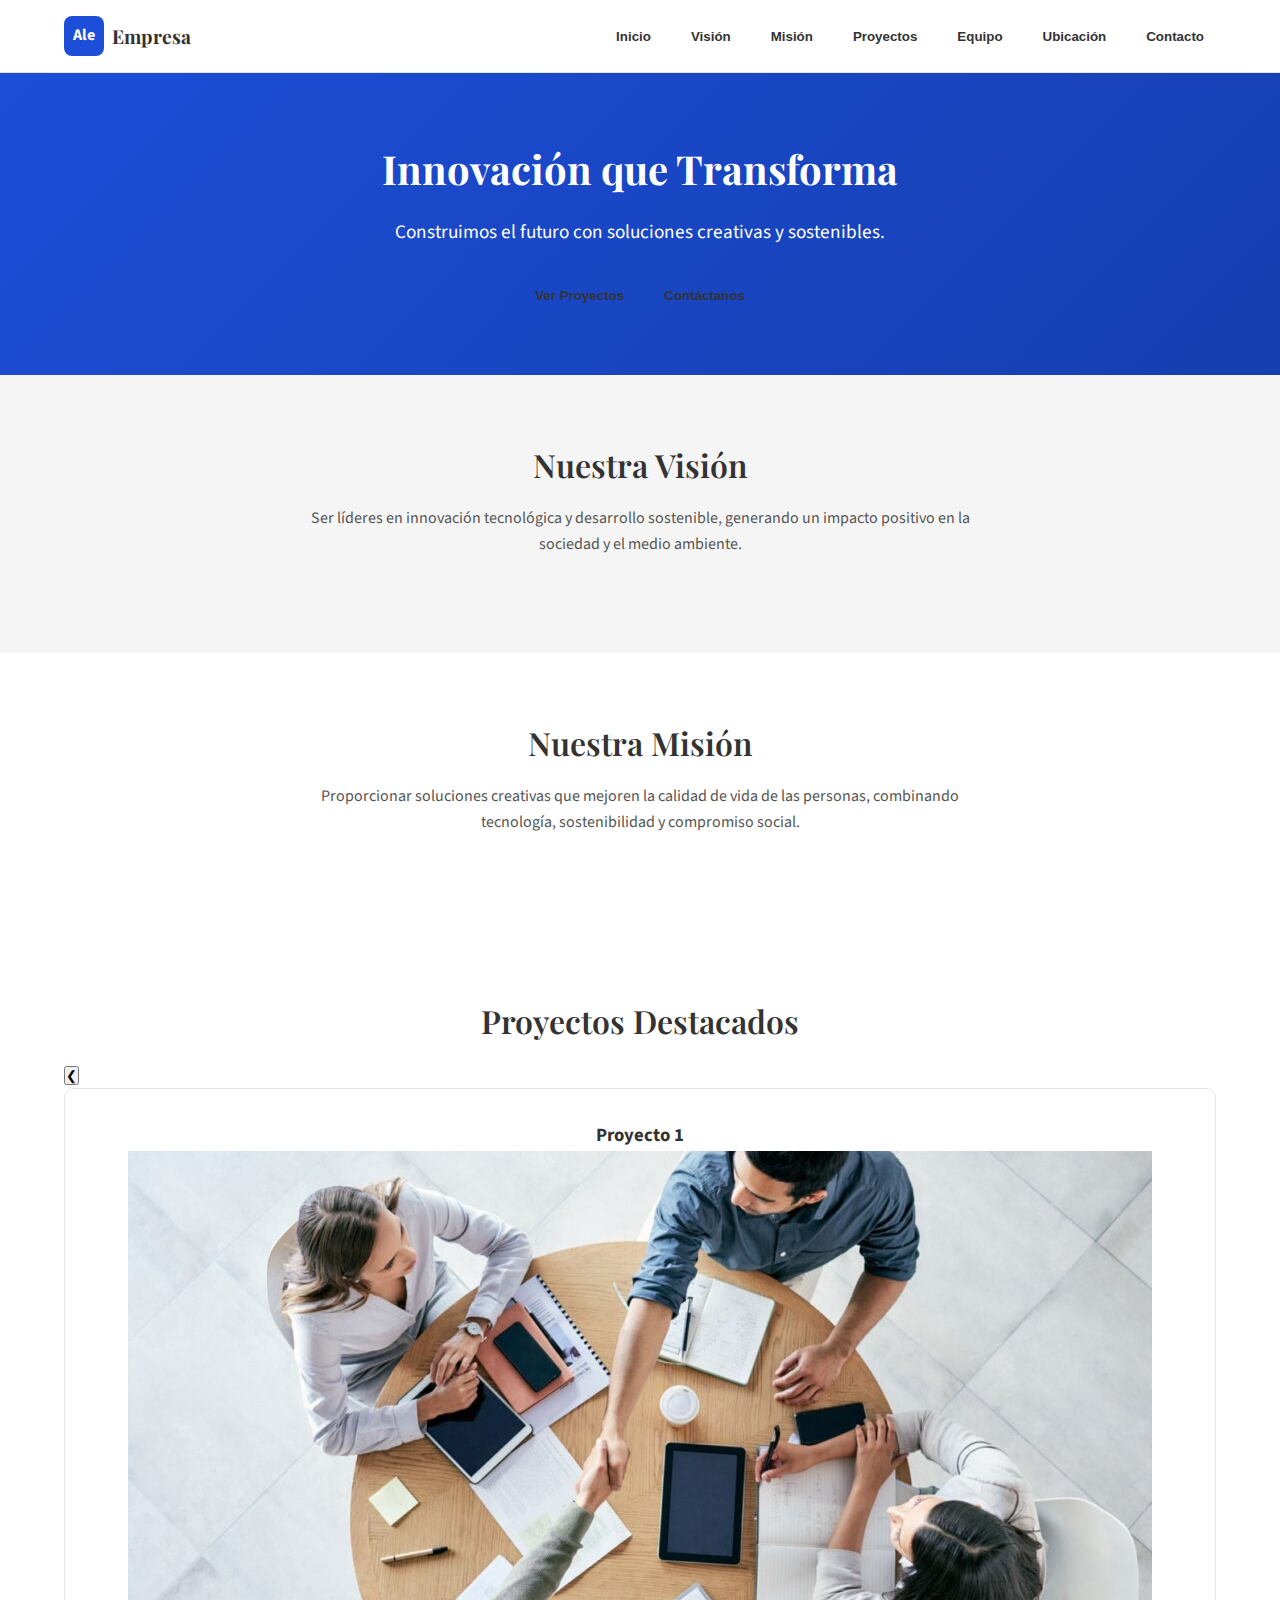
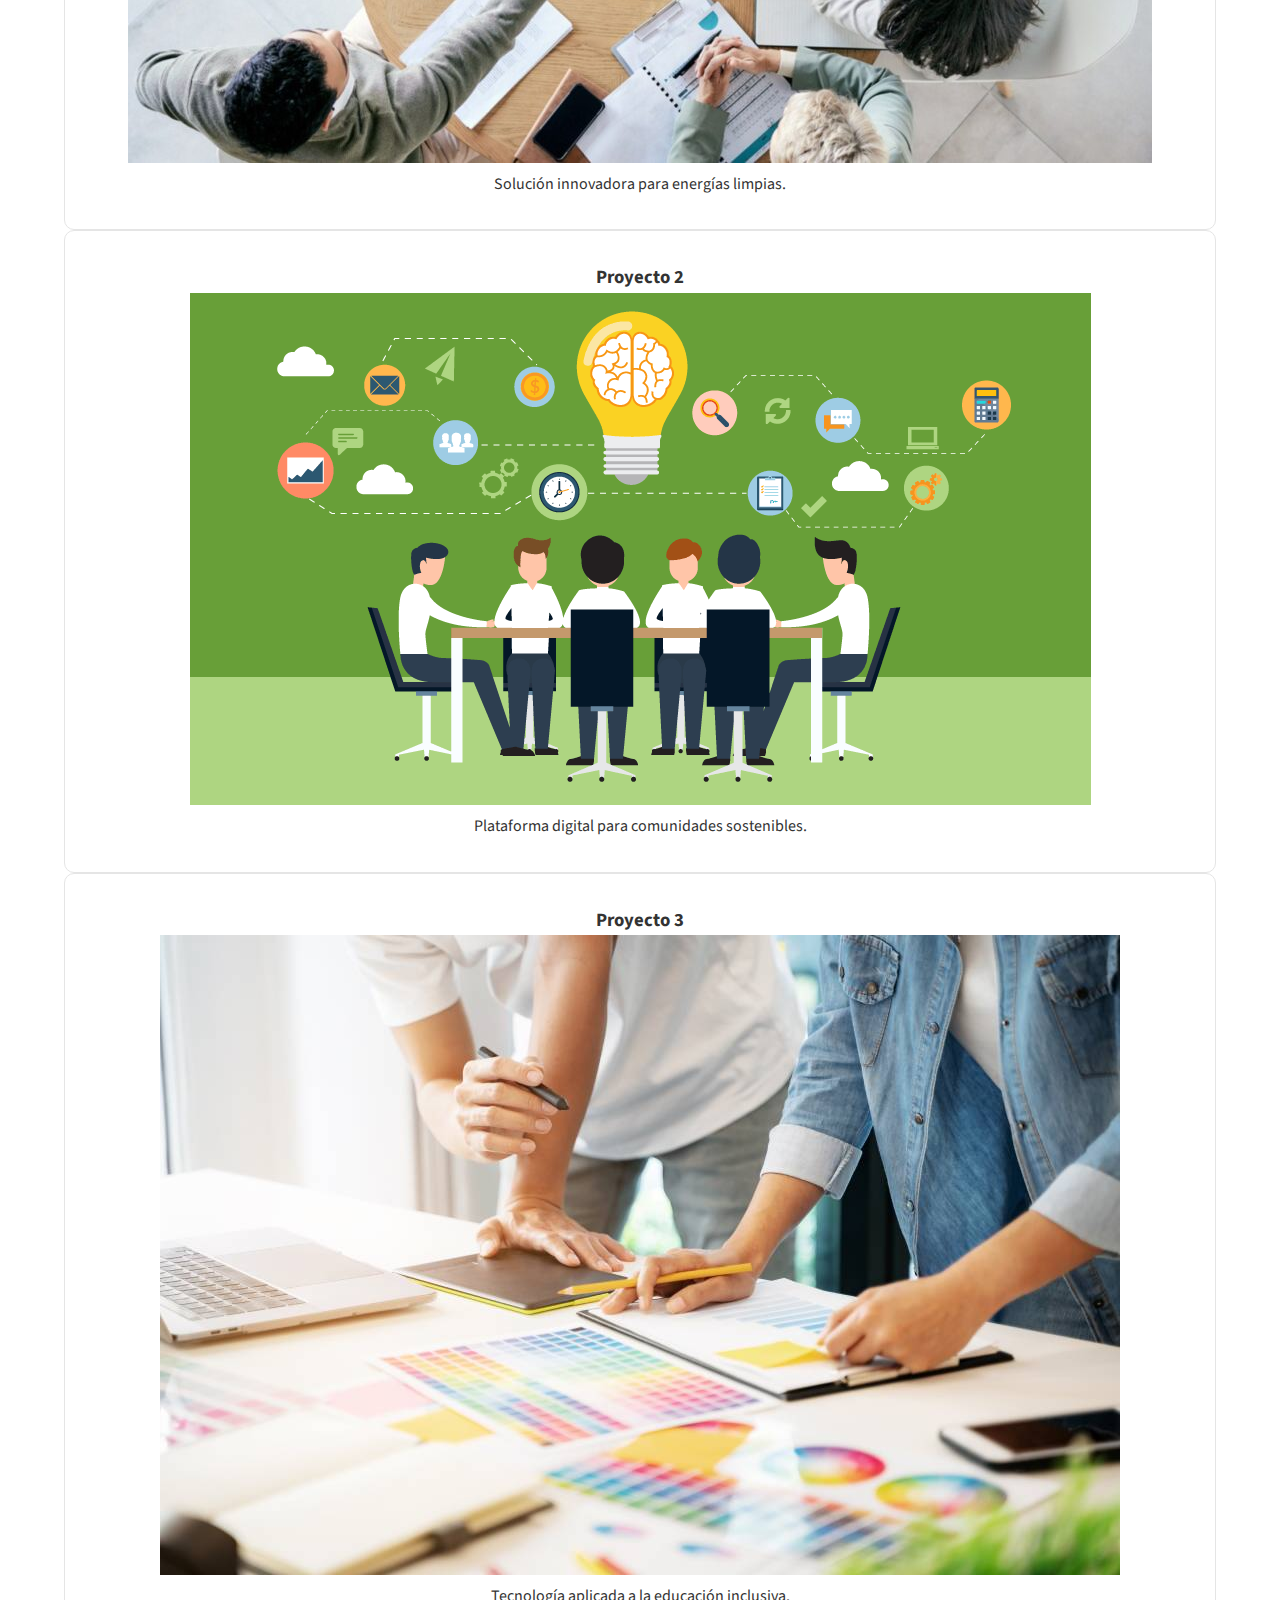
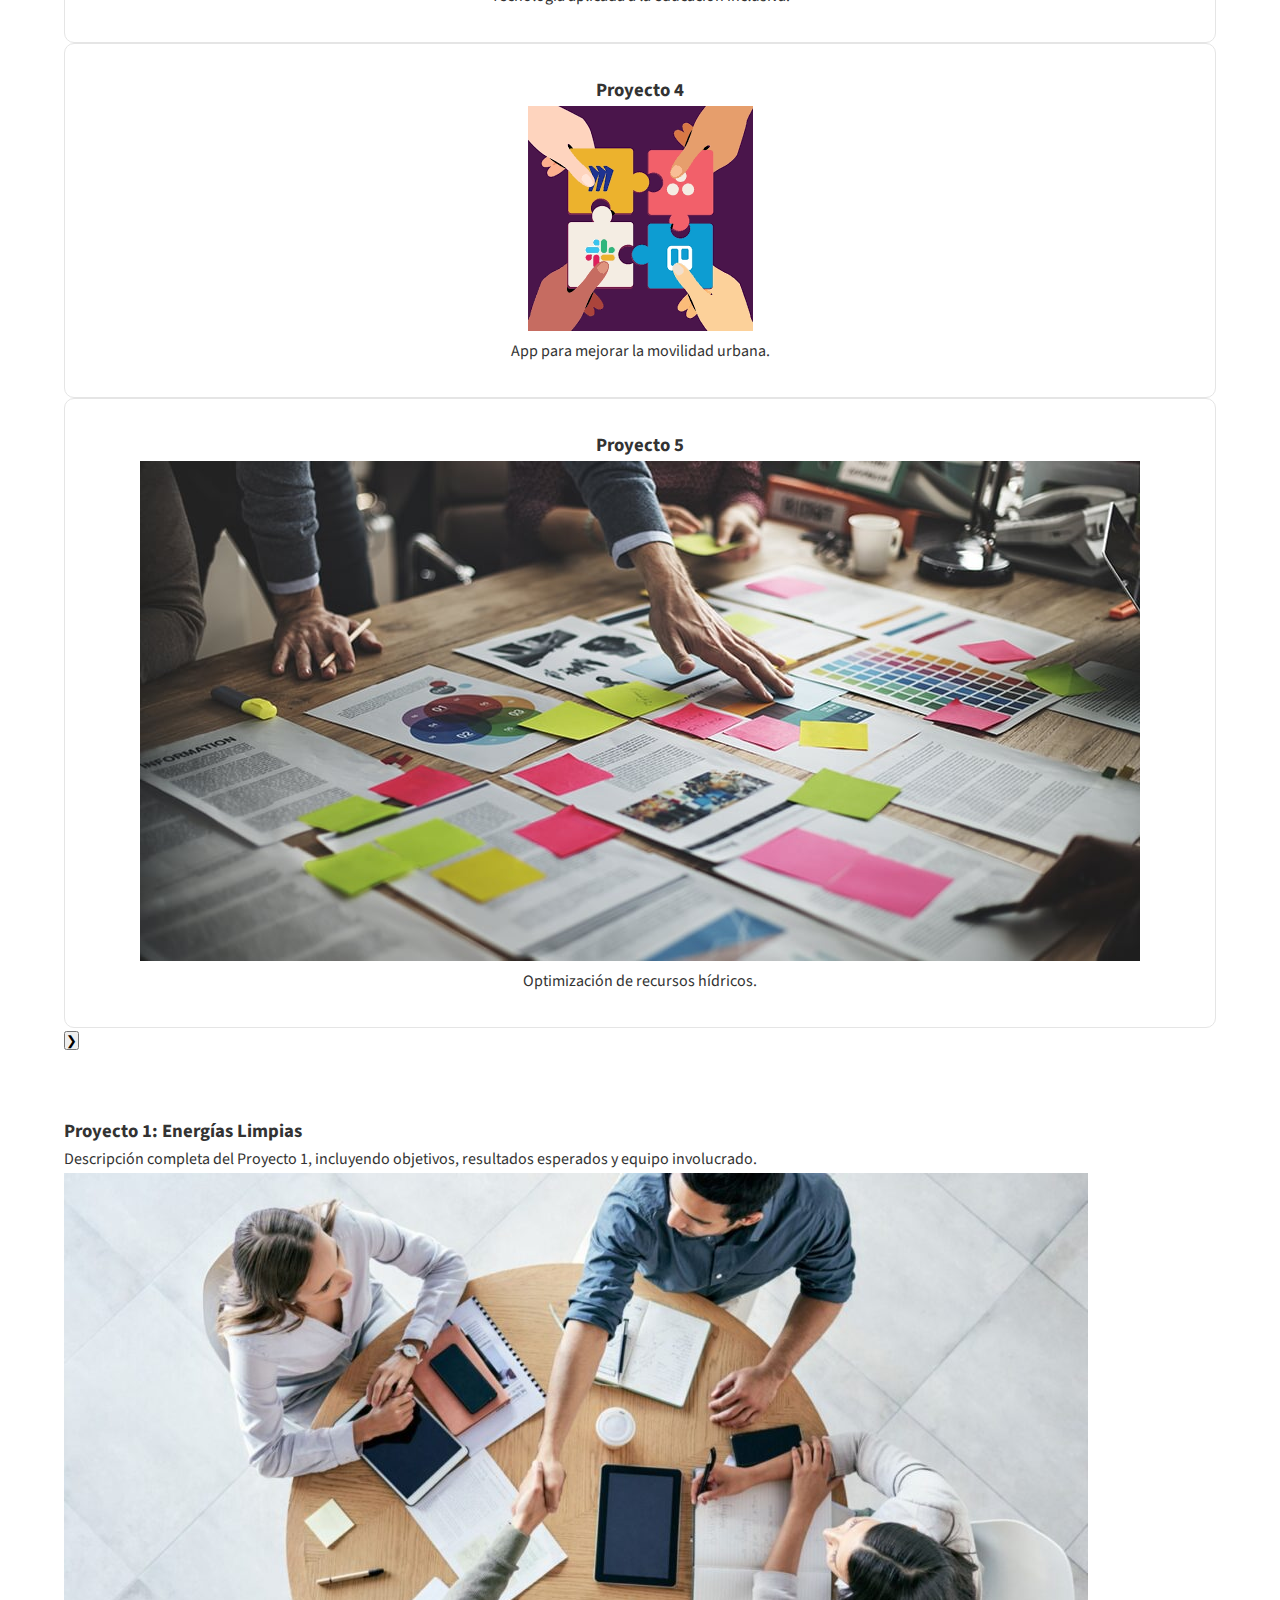
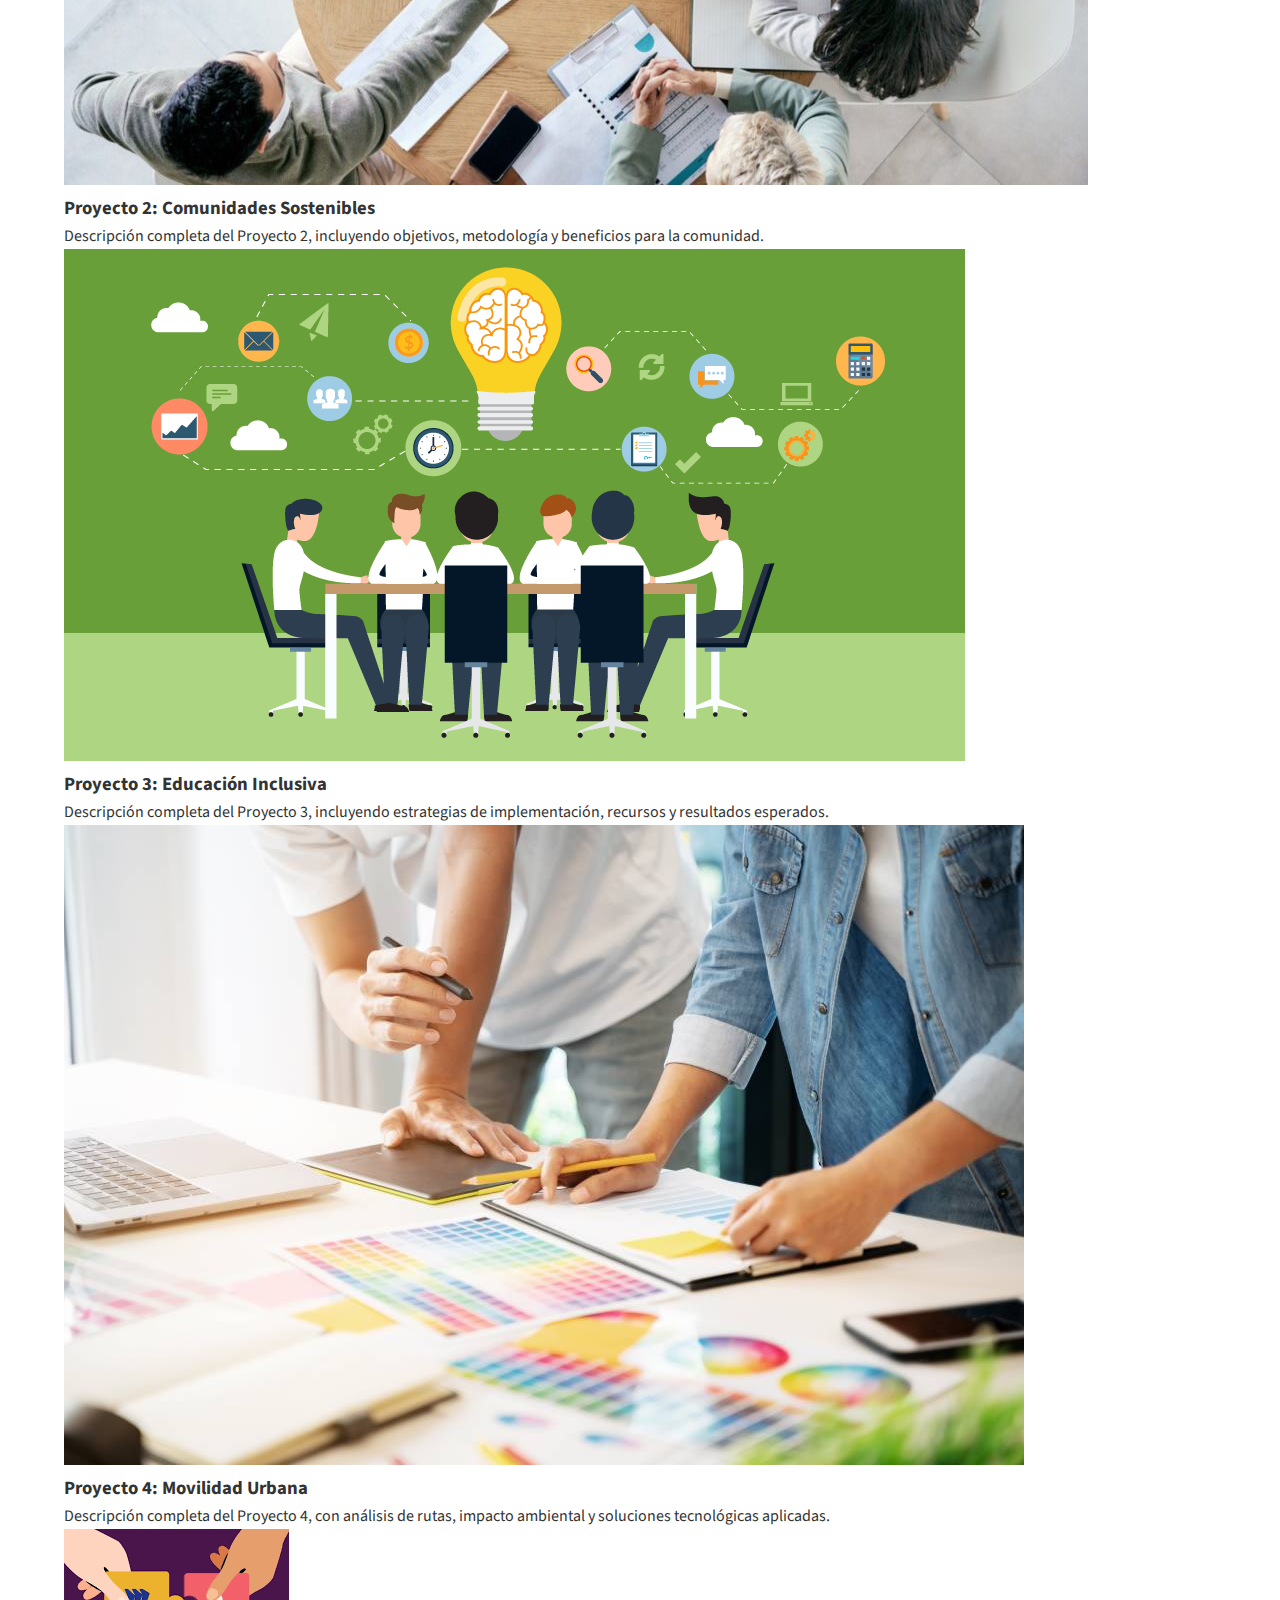
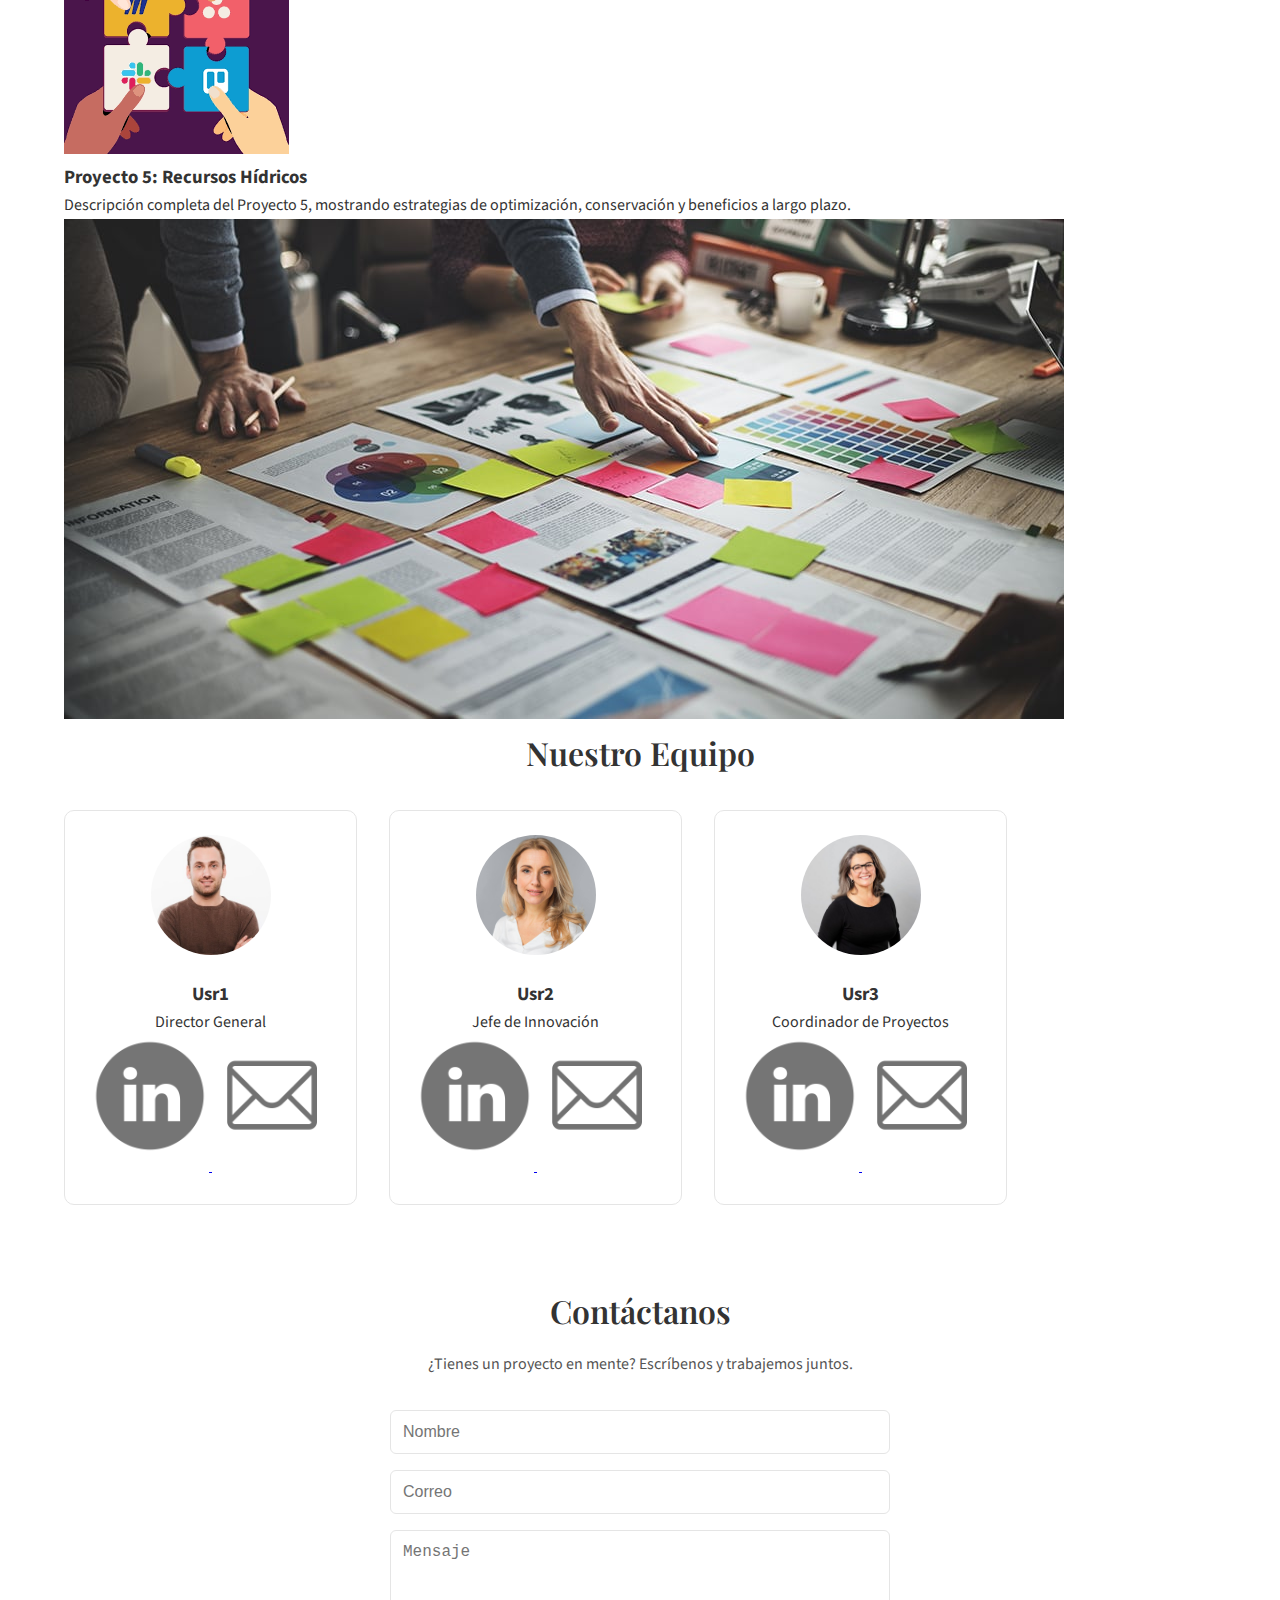
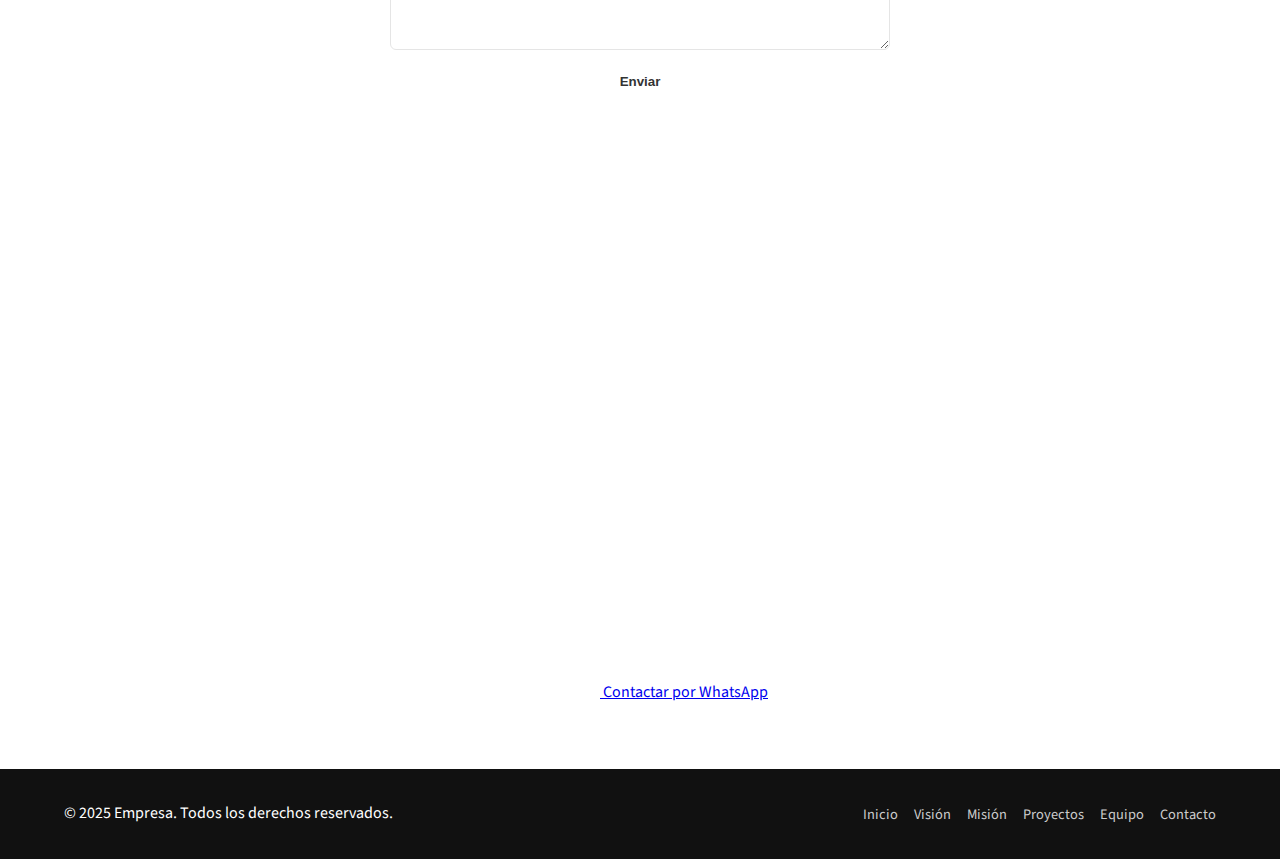
<file: index.html>
<!DOCTYPE html>
<html lang="es">

<head>
  <meta charset="UTF-8">
  <meta name="viewport" content="width=device-width, initial-scale=1.0">
  <title>Empresa - Innovación que Transforma</title>
  <link
    href="https://fonts.googleapis.com/css2?family=Playfair+Display:wght@400;600;700&family=Source+Sans+Pro:wght@300;400;500;600&display=swap"
    rel="stylesheet">
  <link rel="stylesheet" href="assets\css\styles.css">
</head>

<body>
  <!-- HEADER -->
  <header id="header" class="site-header">
    <div class="container header-container">
      <!-- Logo -->
      <div class="logo">
        <div class="logo-box">Ale</div>
        <span class="logo-text">Empresa</span>
      </div>

      <!-- Desktop Navigation -->
      <nav class="nav-desktop">
        <button data-target="inicio">Inicio</button>
        <button data-target="vision">Visión</button>
        <button data-target="mision">Misión</button>
        <button data-target="proyectos">Proyectos</button>
        <button data-target="equipo">Equipo</button>
        <button data-target="contacto" class="btn-ghost">Ubicación</button>
        <button data-target="contacto" class="btn-primary">Contacto</button>
      </nav>

      <!-- Mobile Menu Button -->
      <button id="mobile-menu-btn" class="nav-toggle">
        <svg id="menu-icon" class="icon" viewBox="0 0 24 24">
          <path d="M4 6h16M4 12h16M4 18h16" />
        </svg>
        <svg id="close-icon" class="icon hidden" viewBox="0 0 24 24">
          <path d="M6 18L18 6M6 6l12 12" />
        </svg>
      </button>
    </div>

    <!-- Mobile Navigation -->
    <nav id="mobile-menu" class="nav-mobile">
      <button data-target="inicio">Inicio</button>
      <button data-target="vision">Visión</button>
      <button data-target="mision">Misión</button>
      <button data-target="proyectos">Proyectos</button>
      <button data-target="equipo">Equipo</button>
      <button data-target="contacto" class="btn-ghost">Ubicación</button>
      <button data-target="contacto" class="btn-primary full">Contacto</button>
    </nav>
  </header>

  <!-- HERO -->
  <section id="inicio" class="hero">
    <div class="container hero-container">
      <h1 class="hero-title">Innovación que Transforma</h1>
      <p class="hero-subtitle">Construimos el futuro con soluciones creativas y sostenibles.</p>
      <div class="hero-buttons">
        <button data-target="proyectos" class="btn-primary">Ver Proyectos</button>
        <button data-target="contacto" class="btn-ghost">Contáctanos</button>
      </div>
    </div>
  </section>

  <!-- VISIÓN -->
  <section id="vision" class="vision">
    <div class="container">
      <h2 class="section-title">Nuestra Visión</h2>
      <p class="section-text">Ser líderes en innovación tecnológica y desarrollo sostenible, generando un impacto
        positivo en la sociedad y el medio ambiente.</p>
    </div>
  </section>

  <!-- MISIÓN -->
  <section id="mision" class="mision">
    <div class="container">
      <h2 class="section-title">Nuestra Misión</h2>
      <p class="section-text">Proporcionar soluciones creativas que mejoren la calidad de vida de las personas,
        combinando tecnología, sostenibilidad y compromiso social.</p>
    </div>
  </section>

  <!-- PROYECTOS -->
  <section id="proyectos" class="proyectos">
    <div class="container">
      <h2 class="section-title">Proyectos Destacados</h2>

      <div class="carousel">
        <button class="carousel-btn prev">&#10094;</button>

        <div class="carousel-window">
          <div class="carousel-track">
            <div class="proyecto-card" data-target="detalle1">
              <h3>Proyecto 1</h3>
              <img src="assets/img/proyecto1.jpg" alt="Proyecto 1">
              <p>Solución innovadora para energías limpias.</p>
            </div>
            <div class="proyecto-card" data-target="detalle2">
              <h3>Proyecto 2</h3>
              <img src="assets/img/proyecto2.jpg" alt="Proyecto 2">
              <p>Plataforma digital para comunidades sostenibles.</p>
            </div>
            <div class="proyecto-card" data-target="detalle3">
              <h3>Proyecto 3</h3>
              <img src="assets/img/proyecto3.jpg" alt="Proyecto 3">
              <p>Tecnología aplicada a la educación inclusiva.</p>
            </div>
            <div class="proyecto-card" data-target="detalle4">
              <h3>Proyecto 4</h3>
              <img src="assets/img/proyecto4.jpg" alt="Proyecto 4">
              <p>App para mejorar la movilidad urbana.</p>
            </div>
            <div class="proyecto-card" data-target="detalle5">
              <h3>Proyecto 5</h3>
              <img src="assets/img/proyecto5.jpg" alt="Proyecto 5">
              <p>Optimización de recursos hídricos.</p>
            </div>
          </div>
        </div>


        <button class="carousel-btn next">&#10095;</button>
      </div>
    </div>
  </section>

  <!-- DETALLES DE PROYECTOS -->

  <section id="detalle1" class="detalle-proyecto">
    <div class="container detalle-flex">
      <div class="detalle-texto">
        <h3>Proyecto 1: Energías Limpias</h3>
        <p>Descripción completa del Proyecto 1, incluyendo objetivos, resultados esperados y equipo involucrado.</p>
      </div>
      <div class="detalle-imagen">
        <img src="assets/img/proyecto1.jpg" alt="Proyecto 1">
      </div>
    </div>
  </section>

  <section id="detalle2" class="detalle-proyecto">
    <div class="container detalle-flex">
      <div class="detalle-texto">
        <h3>Proyecto 2: Comunidades Sostenibles</h3>
        <p>Descripción completa del Proyecto 2, incluyendo objetivos, metodología y beneficios para la comunidad.</p>
      </div>
      <div class="detalle-imagen">
        <img src="assets/img/proyecto2.jpg" alt="Proyecto 2">
      </div>
    </div>
  </section>

  <section id="detalle3" class="detalle-proyecto">
    <div class="container detalle-flex">
      <div class="detalle-texto">
        <h3>Proyecto 3: Educación Inclusiva</h3>
        <p>Descripción completa del Proyecto 3, incluyendo estrategias de implementación, recursos y resultados
          esperados.</p>
      </div>
      <div class="detalle-imagen">
        <img src="assets/img/proyecto3.jpg" alt="Proyecto 3">
      </div>
    </div>
  </section>

  <section id="detalle4" class="detalle-proyecto">
    <div class="container detalle-flex">
      <div class="detalle-texto">
        <h3>Proyecto 4: Movilidad Urbana</h3>
        <p>Descripción completa del Proyecto 4, con análisis de rutas, impacto ambiental y soluciones tecnológicas
          aplicadas.</p>
      </div>
      <div class="detalle-imagen">
        <img src="assets/img/proyecto4.jpg" alt="Proyecto 4">
      </div>
    </div>
  </section>

  <section id="detalle5" class="detalle-proyecto">
    <div class="container detalle-flex">
      <div class="detalle-texto">
        <h3>Proyecto 5: Recursos Hídricos</h3>
        <p>Descripción completa del Proyecto 5, mostrando estrategias de optimización, conservación y beneficios a largo
          plazo.</p>
      </div>
      <div class="detalle-imagen">
        <img src="assets/img/proyecto5.jpg" alt="Proyecto 5">
      </div>
    </div>
  </section>




  <!-- EQUIPO -->
  <!-- EQUIPO -->
<section id="equipo" class="equipo">
  <div class="container">
    <h2 class="section-title">Nuestro Equipo</h2>

    <!-- Contenedor principal de tarjetas -->
    <div class="equipo-grid">

      <!-- Tarjeta individual -->
      <div class="equipo-card">
        <img src="assets/img/use1.jpg" alt="Miembro 1">
        <h3>Usr1</h3>
        <p>Director General</p>
        <div class="equipo-redes">
          <a href="https://www.linkedin.com/in/usuario1" target="_blank">
            <img src="assets/img/in.png" alt="LinkedIn">
          </a>
          <a href="mailto:usuario1@gmail.com">
            <img src="assets/img/gmail.png" alt="Gmail">
          </a>
        </div>
      </div>

      <div class="equipo-card">
        <img src="assets/img/use2.jpg" alt="Miembro 2">
        <h3>Usr2</h3>
        <p>Jefe de Innovación</p>
        <div class="equipo-redes">
          <a href="https://www.linkedin.com/in/usuario2" target="_blank">
            <img src="assets/img/in.png" alt="LinkedIn">
          </a>
          <a href="mailto:usuario2@gmail.com">
            <img src="assets/img/gmail.png" alt="Gmail">
          </a>
        </div>
      </div>

      <div class="equipo-card">
        <img src="assets/img/use3.jpg" alt="Miembro 3">
        <h3>Usr3</h3>
        <p>Coordinador de Proyectos</p>
        <div class="equipo-redes">
          <a href="https://www.linkedin.com/in/usuario3" target="_blank">
            <img src="assets/img/in.png" alt="LinkedIn">
          </a>
          <a href="mailto:usuario3@gmail.com">
            <img src="assets/img/gmail.png" alt="Gmail">
          </a>
        </div>
      </div>

    </div>
  </div>
</section>






  <!-- CONTACTO -->
  <section id="contacto" class="contacto">
    <div class="container">
      <h2 class="section-title">Contáctanos</h2>
      <p class="section-text">¿Tienes un proyecto en mente? Escríbenos y trabajemos juntos.</p>
      <form class="contact-form">
        <input type="text" placeholder="Nombre" required>
        <input type="email" placeholder="Correo" required>
        <textarea placeholder="Mensaje" required></textarea>
        <button type="submit" class="btn-primary">Enviar</button>
      </form>
    </div>

    <!-- Botón WhatsApp -->
    <div class="whatsapp-container">
      <a href="https://wa.me/71418511?text=Hola%2C%20quiero%20informaci%C3%B3n" target="_blank" class="btn-whatsapp">
        <img src="assets/img/whatsapp.png" alt="WhatsApp" class="whatsapp-icon">
        Contactar por WhatsApp
      </a>
    </div>
    </div>
  </section>

  <!-- FOOTER -->
  <footer class="footer">
    <div class="container footer-container">
      <p>&copy; 2025 Empresa. Todos los derechos reservados.</p>
      <nav class="footer-nav">
        <a href="#inicio" data-target="inicio">Inicio</a>
        <a href="#vision" data-target="vision">Visión</a>
        <a href="#mision" data-target="mision">Misión</a>
        <a href="#proyectos" data-target="proyectos">Proyectos</a>
        <a href="#equipo" data-target="equipo">Equipo</a>
        <a href="#contacto" data-target="contacto">Contacto</a>
      </nav>
    </div>
  </footer>

  <script src="assets\js\script.js"></script>
</body>

</html>
</file>
